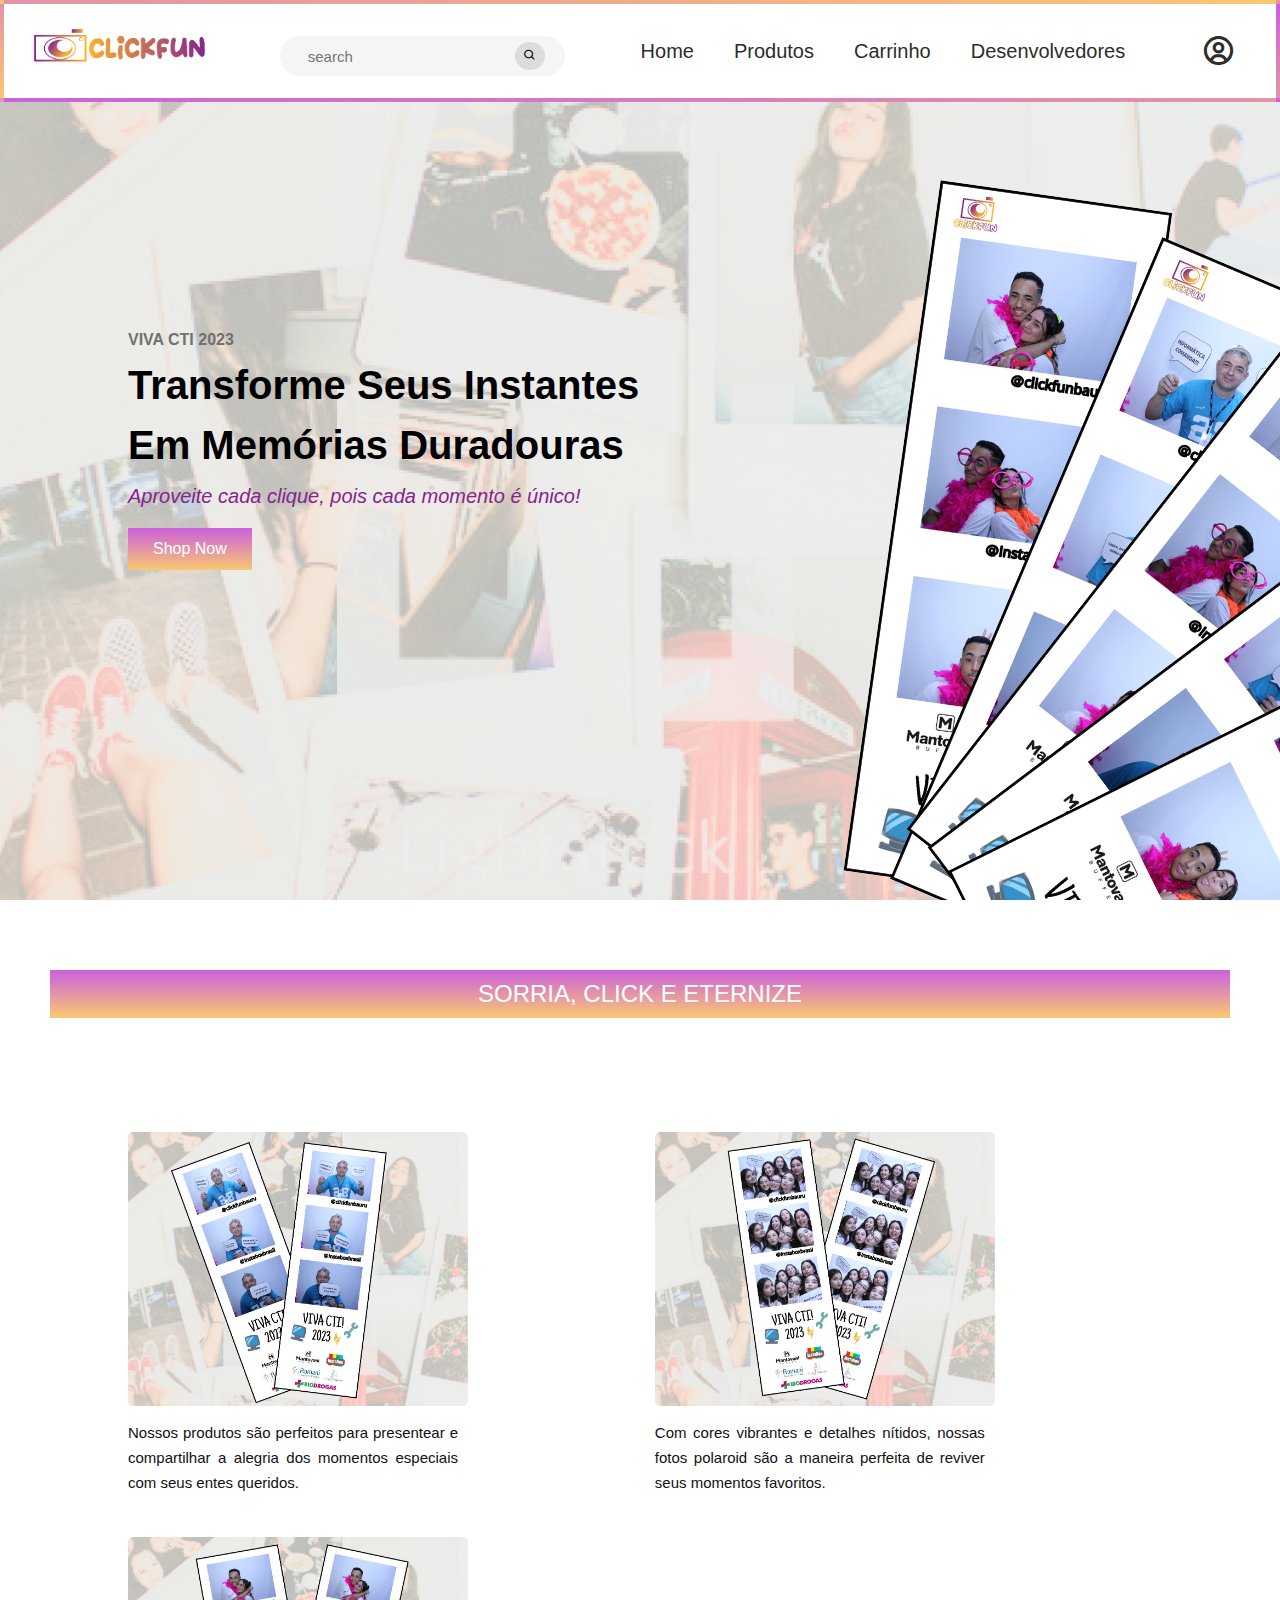
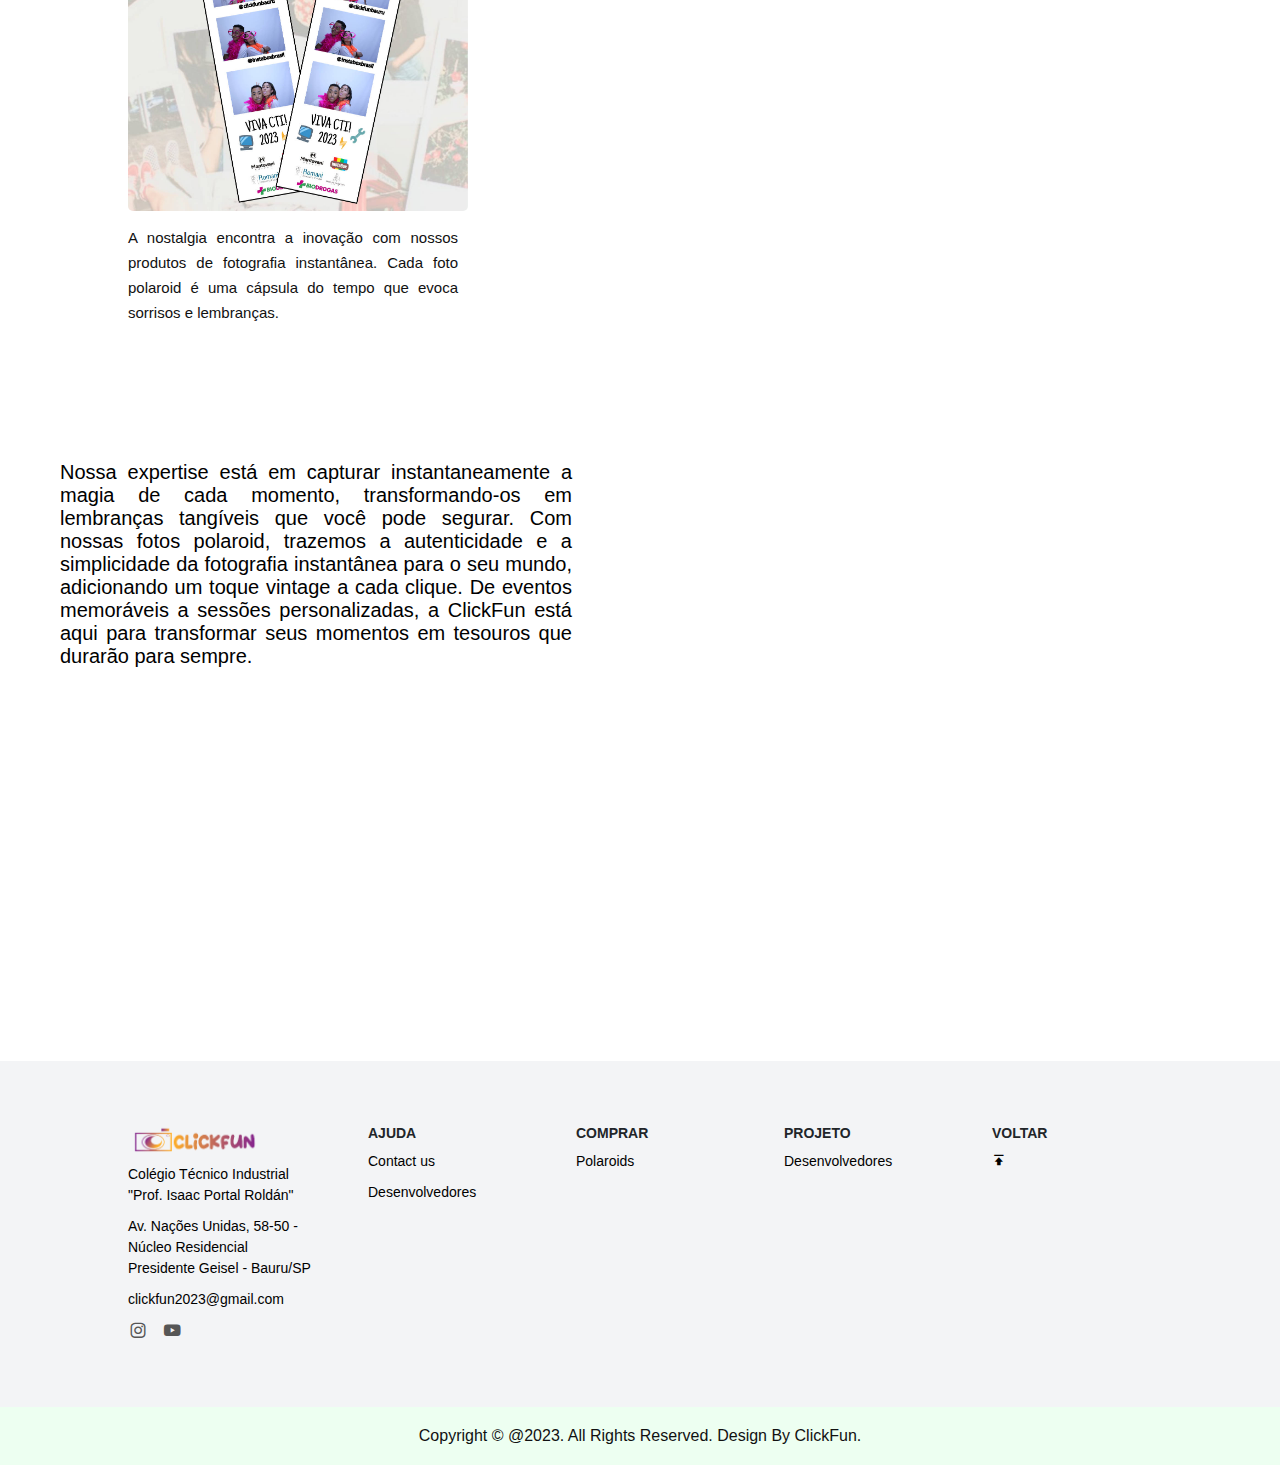
<file: index.html>
<!DOCTYPE html>
<html lang="pt-br">
<head>
    <meta charset="UTF-8">
    <meta name="viewport" content="width=device-width, initial-scale=1.0">
    <title>Home</title>
    <link rel="stylesheet" href="style.css">
    <link rel="stylesheet" href="https://unpkg.com/boxicons@latest/css/boxicons.min.css">
</head>
<body>

    <!--barra de menu-->
    <header class="flex">
        <a href="index.html" class="logo"><img src="imagens/logo.png" alt="logo"></a>
       <ul class="flex none">
            <li>
                <form action="https://www.google.com/search" method="get" class="search-bar"> 
                    <input type="text" placeholder="search">
                    <button type="submit"><i class='bx bx-search'></i></button>
                </form>
            </li>
        </ul>
        <ul class="navmenu flex" id="navbar">
            <li><a href="index.html" >Home</a></li>
            <li><a href="produto/produtos.php">Produtos</a></li>
            <li><a href="carrinho/carrinho.php" data-target="#myBtn">Carrinho</a></li>
            <li><a href="devops/desenvolvedores.html">Desenvolvedores</a></li>
        </ul>
        <div class="nav-icon flex">
            <a href="../projetoscti10/login/login.php"><i class='bx bx-user-circle'></i></a>
        </div>
        
        
       
    </header>

    <!--foto grande com exto em cima-->
    <section class="main-home">
        <div class="main-text">
            <h5>Viva CTI 2023</h5>
            <h1>Transforme seus instantes<br> em memórias duradouras</h1>
            <p> Aproveite cada clique, pois cada momento é único!</p>

            <a href="produto/produtos.php" class="main-btn"> shop now</a>
        </div>
    </section>

    <div class="page-title">SORRIA, CLICK E ETERNIZE</div>

    <!--fotinhas-->
    <section class="update-news">
        <div class="update-cart">

        <div class="cart">
            <img src="imagens/f1.jpeg" alt="fotinha">
            <p>Nossos produtos são perfeitos para presentear e compartilhar a alegria dos momentos especiais com seus entes queridos.</p>
        </div>

        <div class="cart">
            <img src="imagens/f2.jpeg" alt="fotinha">
            <p>Com cores vibrantes e detalhes nítidos, nossas fotos polaroid são a maneira perfeita de reviver seus momentos favoritos.</p>
        </div>

        <div class="cart">
            <img src="imagens/f3.jpeg" alt="fotinha">
            <p> A nostalgia encontra a inovação com nossos produtos de fotografia instantânea. 
            Cada foto polaroid é uma cápsula do tempo que evoca sorrisos e lembranças.</p>
        </div>

    </div>
</section>

    <!--video e textinho-->
    <div class="video" style="--aspect-ratio: 16/9;">
        <iframe width="560" height="315" src="https://www.youtube.com/embed/7ZA9kxo4wao?si=DmBwnSLPXWEoHpvt" 
    title="YouTube video player" frameborder="0" allow="accelerometer; autoplay; clipboard-write; 
    encrypted-media; gyroscope; picture-in-picture; web-share" allowfullscreen></iframe>       
    </div>
    <div class="infos flex">
        <p>Nossa expertise está em capturar instantaneamente a magia de cada momento, 
                transformando-os em lembranças tangíveis que você pode segurar. Com nossas fotos polaroid, 
                trazemos a autenticidade e a simplicidade da fotografia instantânea para o seu mundo, 
                adicionando um toque vintage a cada clique. De eventos memoráveis a sessões personalizadas, 
                a ClickFun está aqui para transformar seus momentos em tesouros que durarão para sempre.</p>
    </div>
        
    
    <!--rodape-->
    <section class="contact">
        <div class="contact-info">
            <div class="first-info">
                <img src="imagens/logo.png" alt="">
                <p><a href="https://cti.feb.unesp.br/">Colégio Técnico Industrial "Prof. Isaac Portal Roldán"</a></p>
                <p><a href="https://www.google.com/maps/place/Col%C3%A9gio+T%C3%A9cnico+Industrial+%22Prof.+Isaac+Portal+Rold%C3%A1n%22+-+UNESP/@-22.340622,-49.0276889,17z/data=!3m1!4b1!4m6!3m5!1s0x94bf67ba4accea4f:0xc015eb23d210db44!8m2!3d-22.340627!4d-49.025114!16s%2Fg%2F12176jrj?entry=ttu">Av. Nações Unidas, 58-50 - Núcleo Residencial <br> Presidente Geisel - Bauru/SP</a></p>
                <p><a href="mailto:clickfun2023@gmail.com?subject=">clickfun2023@gmail.com</a></p>

                <div class="social-icon">
                    <a href="https://instagram.com/clickfunbauru?igshid=NzZlODBkYWE4Ng=="><i class='bx bxl-instagram'></i></a>
                    <a href="https://www.youtube.com/channel/UC1-BXPs1yCiEPBx0tQEF0aQ/"><i class='bx bxl-youtube'></i></a>
                </div>
            </div>

            <div class="second-info">
                <h4>Ajuda</h4>
                <p><a href="mailto:clickfun2023@gmail.com?subject=Suporte">Contact us</a></p>
                <p><a href="devops/desenvolvedores.html">Desenvolvedores</a></p>
            </div>

            <div class="third-info">
                <h4>Comprar</h4>
                <p><a href="produto/produtos.php">Polaroids</a></p>
            </div>

            <div class="fourth-info">
                <h4>Projeto</h4>
                <p><a href="devops/desenvolvedores.html">Desenvolvedores</a></p>
            </div>
            <div class = "subir">
                <h4>Voltar</h4>
                <p><a href="#"><i class='bx bxs-to-top'></i></a></p>
            </div>
        </div>
    </section>

    <div class="end-text">
        <p>Copyright © @2023. All Rights Reserved. Design By ClickFun.</p>
    </div>

    <script src="java.js"></script>
    
</body>
</html>
</file>
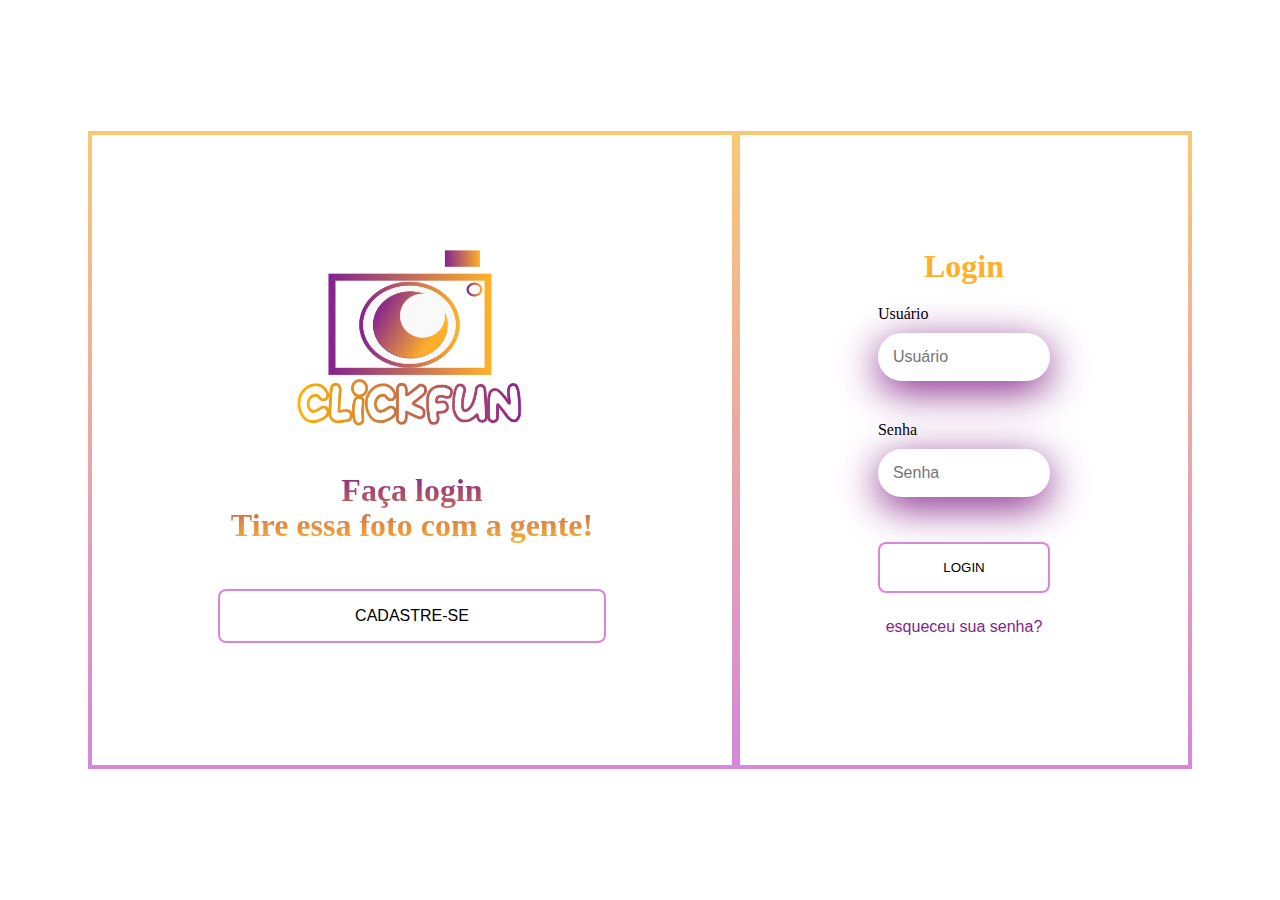
<file: login/login.html>
<html>
      <head>
      <title>ClickFun</title>
      <link rel='stylesheet' href='login.css'/>
      </head>
      <body>
          
          <div class='login'>
        <div class='login_esq'>
            <a href='../'> <img src='../imagens/CLICKFUN_LOGOFINAL.png' alt='logo_clickfun' class='imagem'></a>
            <h1><center>Faça login<br>Tire essa foto com a gente!</center></h1>
            <a href='../cadastro/formUsuario.php' class='btn_cadastro'>CADASTRE-SE</a>
        </div>
        <div class='login_dir'>
            <center>
            <form name='formlogin' method='post' action='login-sessao.php'>
            <div class='espaco_login'>
                <h1>Login</h1>
                <div class='textfield'>
                    <label for='usuario'>Usuário</label>
                    <input type='text' name='usuario' placeholder='Usuário'>
                </div>
                <div class='textfield'>
                    <label for='senha'>Senha</label>
                    <input type='password' name='senha' placeholder='Senha'>
                </div>
                <button class='btn_login'>LOGIN</button>
                <a href='esqueci.php'>Esqueceu sua senha?</a>
            </div>
        </center>
        </div>
    </form>
    </div>
          
      </body>
      </html>
</file>
<file: style.css>
*{
    margin: 0;
    padding: 0;
    box-sizing: border-box;
    scroll-behavior: smooth;
    font-family:Verdana, Geneva, Tahoma, sans-serif;
    list-style: none;
   text-decoration: none ;
  /* background: #f6f6f6;*/
}

a{
color: #000;
}

.flex{
    display: flex;
}

header{
    position: fixed;
    width: 100%;
    top: 0;
    right: 0;
    z-index: 1000;
    align-items: center;
    justify-content: space-between;
    padding: 20px ;
    background: linear-gradient(white, white) padding-box, linear-gradient(to bottom right, #cb60dc, #fac871);
    border: 4px solid transparent;;
}

header.sticky{
    background: #fff;
    padding: 20px 10%;
    box-shadow: 0px 0px 10px rgb(0 0 0 / 10%);
}

.logo img{
    max-width: 200px;
    height: auto;
  
}

.navmenu a{
    color: #2c2c2c;
    font-size: 20px;
    text-transform: capitalize;
    padding: 10px 20px;
    font-weight: 400;
    transition: all .42s ease;
}

.navmenu a:hover{
    background-image: linear-gradient(to bottom, #cb60dc, #fac871);
    background-clip: text;
    -webkit-background-clip: text; 
    -webkit-text-fill-color: transparent;
    font-weight: bold;
}
.search-bar {
    width: 100%;
    max-width: 400px;
    height: 40px;
    display: flex;
    background: whitesmoke;
    align-items: center;
    border-radius: 60px;
    padding: 10px 20px;
    border: gainsboro;
    margin-top: 10px;
  }
  .search-bar input {
    background: transparent;
    flex: 1;
    border: 0;
    outline: none;
    padding: 5px 8px;
    font-size: 15px;
  }
  .search-bar button img {
    width: 25px;
    padding: 4px;
  }
  .search-bar button {
    border: 0;
    border-radius: 50%;
    width: 30px;
    height: 28px;
    background:gainsboro;
    cursor: pointer;
  }
.nav-icon{
    align-items: center;
}

.nav-icon i{
    margin-right: 20px;
    color: #2c2c2c;
    font-size: 35px;
    font-weight: 400;
    transition: all .42s ease;
}

.nav-icon i:hover{
    transform: scale(1.1);
    background-image: linear-gradient(to bottom, #cb60dc, #fac871);
    background-clip: text;
    -webkit-background-clip: text; 
    -webkit-text-fill-color: transparent;
}
 
#menu-icon{
    font-size: 35px;
    color: #2c2c2c;
    z-index: 10001;
    cursor: pointer;
}

section{
    padding: 5% 10%;
}

.main-home{
    width: 100%;
    height: 100vh;
    background-image: url(imagens/banner.png);
    background-position: center;
    background-size: cover;
    display: grid;
    grid-template-columns: repeat(1, 1fr);
    align-items: center;
}

.main-text h5{
    color: #707070;
    font-size: 16px;
    text-transform:uppercase;
    font-weight: 800;
}

.main-text h1{
    color: #000;
    font-size: 40px;
    text-transform: capitalize;
    line-height: 1.5;
    font-weight: 600;
    margin: 6px 0 10px;
    
}
.main-text p{
    color: #85248f;
    font-size: 20px;
    font-style: italic;
    margin-bottom: 20px;
}

.main-btn{
    display: inline-block;
    background: linear-gradient(to bottom, #cb60dc, #fac871);
    color: #fff;
    font-size: 16px;
    font-weight: 500;
    text-transform: capitalize;
    /*border: 2px solid #111;*/
    padding: 12px 25px;
    transition: all .42s ease;
}

.main-btn:hover{
   font-weight: bold;
   transform: scale(1.1);
}

.main-btn i{
    vertical-align: middle;
}

.page-title{
    font-size: 24px;
    padding: 10px 0;
    justify-content: center;
    display: flex;
    background: linear-gradient(to bottom, #cb60dc, #fac871);
    color: #ffff;
    margin: 70px 50px 50px 50px;
}

.up-center-text{
    text-align: center;
    color: #111;
    font-size: 25px;
    text-transform: capitalize;
    font-weight: 700;
    margin-bottom: 30px;
}

.cart img{ 
width: 340px;
height: auto;
border-radius: 5px;
}

.update-cart{
    display: grid;
    grid-template-columns: repeat(auto-fit,minmax(340px, auto));
    gap: 1.85rem;
}

.cart h5{
    color: #636872;
    font-size: 14px;
    text-transform: capitalize;
    font-weight: 500;
}

.cart h4{
    color: #111;
    font-size: 12px;
    font-weight: 600;
}

.cart p{
    color: #111;
    font-size: 15px;
    max-width: 330px;
    line-height: 25px;
    margin-bottom: 12px;
    text-align: justify;
    margin-top: 10px;
}

.contact{
    background-color: #f3f4f6;

}

.contact-info{
    display: grid;
    grid-template-columns: repeat(auto-fit,minmax(160px,auto));
    gap:3rem;
}

.first-info img{
    width: 140px;
    height: auto;
}

.contact-info h4{
    color: #212529;
    font-size: 14px;
    text-transform: uppercase;
    margin-bottom: 10px;
}

.contact-info p{
    color: #565656;
    font-size: 14px;
    font-weight: 480;
    /*text-transform: capitalize;*/
    line-height: 1.5;
    margin-bottom: 10px;
    cursor: pointer;
    transition: all .42s;
}
.contact-info p:hover{
    background-image: linear-gradient(to bottom, #cb60dc, #fac871);
    background-clip: text;
    -webkit-background-clip: text; 
    -webkit-text-fill-color: transparent;
    font-weight: bold;
}

.social-icon i{
    color: #565656;
    margin-right: 10px;
    font-size: 20px;
    transition: all .42s;
}

.social-icon i:hover{
    transform: scale(1.3);
}

.end-text{
    background-color: #edfff1;
    text-align: center;
    padding: 20px;
}

.end-text p{
    color: #111;
    text-transform: capitalize;
    
}


.btn-toggle {
    display: none; }
  
#navbar ul li {
    list-style: none;
    display: inline-block; }

.infos{
    width: 40%;
    height: 60vh;
    margin: 60px;
    text-align: justify;
    font-size: 20px; 
}
.video{
    margin: 60px;
    float: right;
}
</file>
<file: login/login.css>
body{
    margin: 0;
}

.login{
    width: 100vw;
    height: 100vh;
    background: rgb(255, 255, 255);
    display: flex;
    justify-content: center;
    align-items: center;
}

.imagem{
    padding: 0;
    width: 20vw;
    
}

.login_esq{
    width: 50vw;
    height: 70vh;
    display: flex;
    justify-content: center;
    align-items: center;
    flex-direction: column;
    background: linear-gradient(white,white) padding-box, linear-gradient(to top, #cb60d1c2, #fac871) border-box;
    border: 4px solid transparent;

}

.login_esq>h1{
   background: linear-gradient(to bottom, #852488ff, #ffb02aff);
   background-clip: text;
   -webkit-background-clip: text;
   -webkit-text-fill-color: transparent;
   font-size: 2rem;
   font-weight: bold;
   line-height: 1.1;
}

.login_dir{
    width: 35vw;
    height: 70vh;
    display: flex;
    justify-content: center;
    align-items: center;
    flex-direction: column;
    background: linear-gradient(white,white) padding-box, linear-gradient(to top, #cb60d1c2, #fac871) border-box;
    border: 4px solid transparent;
}


.espaco_login{
    width: 60%;
    display: flex;
    justify-content: center;
    align-items: center;
    flex-direction: column;
    padding: 10px 25px;
    background: rgb(255, 255, 255);
    border-radius: 20px;
}

.espaco_login > h1{
    color: #ffb02a;
    font-weight: 800;
    margin: 0;
}

.textfield{
    color: #000;
    font-style: black;
    display: flex;
    flex-direction: column;
    align-items: flex-start;
    justify-content: center;
    margin: 20px 0px;
}

.textfield > input{
    
    color:#000;
    width: 100%;
    border: none;
    border-radius: 30px;
    /*border-style:#852488ff;*/
    padding: 15px;
    background: #ffffff;
    font-size: 12pt;
    box-shadow: 0px 10px 40px #852488ff;
    outline: none;
    box-sizing: border-box;
}

.textfield > label{
    margin-bottom: 10px;
}
/*
.textfield > input::placeholder{
    color: #ffb02a;
}*/

.btn_login{

    width: 100%;
    padding: 16px 0px;
    margin: 25px;
    border: 2px solid;
    border-radius: 8px;
    border-color: #cb60d1c2;
    background-color: #ffffff;
}

.btn_cadastro{
    width: 60%;
    padding: 16px 0px;
    margin: 25px;
    border: 2px solid;
    border-radius: 8px;
    border-color: #cb60d1c2;
    background-color: #ffffff;
}
.btn_cadastroo{
    width: 60%;
    
}

a{
	text-decoration:none;
	text-transform: uppercase;
    color: #000;
    text-align: center;
    font-family: 'Segoe UI', Tahoma, Geneva, Verdana, sans-serif;
}

.espaco_login a{
    font-size: medium;
    color: #852488ff;
    text-transform: lowercase;
}

input[type= "text"]{
 color: black;
}
</file>
